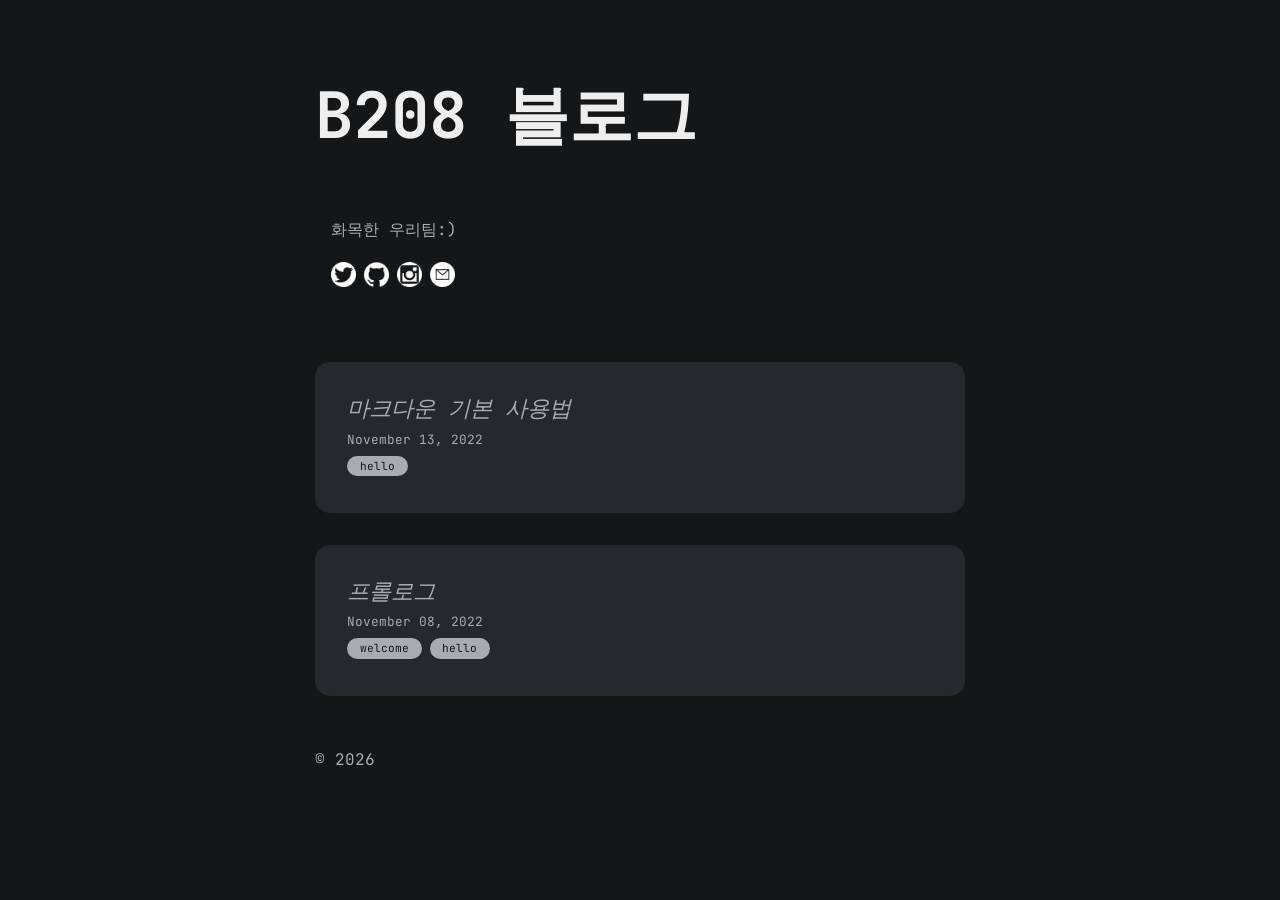
<file: index.html>
<!DOCTYPE html><html lang="en"><head><meta charSet="utf-8"/><meta http-equiv="x-ua-compatible" content="ie=edge"/><meta name="viewport" content="width=device-width, initial-scale=1, shrink-to-fit=no"/><meta name="generator" content="Gatsby 4.24.8"/><meta data-react-helmet="true" name="description" content="매일매일 개발일지 쓰기"/><meta data-react-helmet="true" property="og:title" content="Blog"/><meta data-react-helmet="true" property="og:description" content="매일매일 개발일지 쓰기"/><meta data-react-helmet="true" property="og:type" content="website"/><meta data-react-helmet="true" name="twitter:card" content="summary"/><meta data-react-helmet="true" name="twitter:creator" content=""/><meta data-react-helmet="true" name="twitter:title" content="Blog"/><meta data-react-helmet="true" name="twitter:description" content="매일매일 개발일지 쓰기"/><style data-href="/styles.37b35eff0d92bd879b63.css" data-identity="gatsby-global-css">@import url(https://fonts.googleapis.com/css2?family=JetBrains+Mono:ital,wght@0,100;0,300;0,400;0,800;1,100;1,300;1,400;1,800&display=swap);#md-content a{border-bottom:1px solid cyan!important;color:cyan!important}.token.operator{background:transparent!important}.gatsby-highlight{margin:3rem 0!important;padding:.5rem!important}hr{border:none!important;border-top:2px dashed var(--white-2)!important;margin-bottom:1.75rem!important}.post-module--site-title--c30c9{color:var(--white-1);font-size:1.4rem;font-weight:bolder;line-height:110%}main{padding:3rem 0 4rem}.post-module--article--dab49{margin-bottom:3rem}.post-module--article-header--e2c55{margin-bottom:4rem}.post-module--article-title--8cd1a{font-size:2.4rem;line-height:140%;margin-bottom:.6rem}.post-module--article--dab49 .post-module--date--abd7d{display:block;font-size:.8rem}.post-module--tags--efd55{display:flex;flex-direction:row;flex-wrap:wrap;justify-content:flex-start}.post-module--tags--efd55 .post-module--tag--b2232{background:var(--white-2);border-radius:15px;color:var(--gray-4);cursor:pointer;display:block;font-size:.7rem;line-height:1.3rem;margin:0 .5rem 0 0;padding:0 .8rem}.post-module--content--924fc *{line-height:180%}.post-module--content--924fc p{margin:0 0 1.75rem;padding:0}.post-module--content--924fc h1{font-size:2rem}.post-module--content--924fc h2{font-size:1.8rem}.post-module--content--924fc h3{font-size:1.6rem}.post-module--content--924fc h4{font-size:1.4rem}.post-module--content--924fc h5{font-size:1.2rem}.post-module--content--924fc h6{font-size:1rem}.post-module--content--924fc h1,.post-module--content--924fc h2,.post-module--content--924fc h3,.post-module--content--924fc h4,.post-module--content--924fc h5,.post-module--content--924fc h6{margin:1.75rem 0}.post-module--content--924fc blockquote{border-left:.3rem solid var(--white-2);font-style:italic;font-weight:100;margin-bottom:1.75rem;padding-left:1.42188rem}.post-module--content--924fc strong{font-weight:700}.post-module--content--924fc ul{margin-bottom:1.75rem;margin-left:1rem}.post-module--content--924fc ol{margin-bottom:1.75rem;margin-left:1.75rem}.post-module--content--924fc ol * ol,.post-module--content--924fc ul * ul{margin-bottom:0;margin-left:1rem}.post-module--content--924fc table{border-collapse:collapse;margin:1rem 0;max-width:100%;width:100%}.post-module--content--924fc table th{background-color:var(--gray-3);border:1px solid var(--gray-5);color:var(--white-2)}.post-module--content--924fc table *{border:1px solid var(--gray-3);padding:.2rem}.post-module--content--924fc img{margin:1rem 0;max-width:100%}.post-module--content--924fc code,.post-module--content--924fc code *,.post-module--content--924fc pre,.post-module--content--924fc pre *{line-height:150%!important}@media screen and (max-width:750px){body{padding:1.5rem}}code[class*=language-],pre[class*=language-]{word-wrap:normal;background:#282a36;color:#f8f8f2;font-family:PT Mono,Consolas,Monaco,Andale Mono,Ubuntu Mono,monospace;font-size:16px;-webkit-hyphens:none;hyphens:none;line-height:24px;-o-tab-size:4;tab-size:4;text-align:left;text-shadow:none;white-space:pre;word-break:normal;word-spacing:normal}code[class*=language-] ::selection,code[class*=language-]::selection,pre[class*=language-] ::selection,pre[class*=language-]::selection{background-color:#bd93f9;text-shadow:none}pre[class*=language-]{background:#282a36;overflow:auto}:not(pre)>code[class*=language-]{background:#282a36;padding:2px 5px;white-space:normal}.namespace{opacity:.7}.token{color:#ff79c6}.token.plain-text{color:#f8f8f2}.token.cdata,.token.comment,.token.doctype{color:#6272a4}.token.boolean,.token.constant,.token.null,.token.number{color:#bd93f9}.token.entity,.token.operator,.token.prolog,.token.selector{color:#8be9fd}.token.attr-value,.token.function,.token.punctuation,.token.string,.token.tag,.token.url{color:#f1fa8c}.token.attr-name,.token.placeholder .token.atrule,.token.regex,.token.statement,.token.variable{color:#50fa7b}.token.char,.token.control .token.builtin,.token.deleted,.token.directive .token.namespace,.token.important,.token.keyword,.token.tag{color:#ff79c6}.token.class-name,.token.interpolation-punctuation,.token.property,.token.symbol,.token.unit{color:#ffb86c}.token.bold,.token.important{font-weight:700}.token.italic,.token.plain-text{font-style:italic}.token.entity{cursor:help}.language-css .token.function,.language-css .token.url{color:#50fa7b}.language-c .token.string,.language-cpp .token.string,.language-java .token.class-name,.language-java span.token.class-name,.language-markup .token.attr-value,.language-objectivec .token.property{color:#8be9fd}.language-objectivec .token.string{color:#50fa7b}.language-php .token.boolean,.language-php .token.keyword{color:#8be9fd}.language-php .token.function{color:#ff79c6}.language-ruby .token.symbol{color:#8be9fd}.language-ruby .token.class-name{color:#ffb86c}pre[class*=language-].line-numbers{counter-reset:linenumber;padding-left:15px;position:relative}pre[class*=language-].line-numbers>code{position:relative;white-space:inherit}.line-numbers .line-numbers-rows{border-right:1px solid #6272a4;font-size:16px;left:0;letter-spacing:-2px;pointer-events:none;position:absolute;top:0;-webkit-user-select:none;user-select:none}.line-numbers-rows>span{counter-increment:linenumber;display:block;pointer-events:none}.line-numbers-rows>span:before{border-bottom:1px solid #6272a4;color:hsla(60,30%,96%,.25);content:counter(linenumber);display:block;line-height:23px;min-width:40px;text-align:center}.line-numbers-rows>span:last-child:before{border-bottom:none;margin-bottom:1px}.gatsby-highlight{background-color:#282a36;overflow:auto}.gatsby-highlight pre[class*=language-]{background-color:transparent;float:left;margin:0;min-width:100%;overflow:initial;padding:0 0 0 55px}.gatsby-highlight-code-line{background-color:rgba(189,147,249,.25);border-left:3px solid #bd93f9;display:block;margin:0 -15px;padding:0 12px;position:relative;z-index:1}.gatsby-code-button-container{display:flex;justify-content:flex-end;pointer-events:none;position:relative;top:24px;z-index:200}.gatsby-code-button{background-color:#6272a4;color:#282a36;cursor:pointer;font-family:Roboto,Helvetica,Arial,sans-serif;font-size:16px;line-height:24px;padding:0 6px;pointer-events:auto}.gatsby-code-button:after{background-color:#bd93f9;color:#282a36;content:attr(data-tooltip);display:none;font-size:12px;position:absolute;visibility:hidden;white-space:nowrap}.gatsby-code-button[data-tooltip]:after{right:28px;top:0}.gatsby-code-button[data-tooltip]:focus:after,.gatsby-code-button[data-tooltip]:hover:after{-webkit-animation:fadeIn .25s;animation:fadeIn .25s;display:block;font-weight:100;padding:0 6px;visibility:visible;z-index:200}.gatsby-code-button-icon{fill:#282a36;height:16px;position:relative;top:2px;width:16px}@-webkit-keyframes fadeIn{0%{opacity:0}to{opacity:1}}@keyframes fadeIn{0%{opacity:0}to{opacity:1}}.gatsby-code-title{background-color:#1d1f27;border-bottom:1px solid #6272a4;color:hsla(60,30%,96%,.75);font-family:PT Mono,Consolas,Monaco,Andale Mono,Ubuntu Mono,monospace;font-size:18px;font-style:italic;font-weight:100;letter-spacing:-1px;line-height:24px;margin-bottom:0;position:relative;text-align:center;z-index:100}:root{--gray-1:#3f3f3f;--gray-2:#32353a;--gray-3:#25282c;--gray-4:#151618;--gray-5:#151618;--gray-6:#111;--white-1:#eee;--white-2:#a9abb3}*{-webkit-user-drag:none;-moz-window-dragging:none;-webkit-tap-highlight-color:transparent;font-family:inherit;margin:0;padding:0;text-decoration:none}* img{max-width:100%}body,html{background-color:var(--gray-6);background-color:var(--gray-5);color:var(--white-2);font-family:JetBrains Mono,monospace;line-height:2rem}header{padding:2rem 0 4rem}header .blog-module--site-title--10494{color:var(--white-1);font-size:4rem;font-weight:bolder;line-height:110%}main{margin:0 auto;max-width:650px;padding:3rem 0}.blog-module--bio--b0f79{align-items:center;display:flex;justify-content:flex-start}.blog-module--img-wrapper--ea69d img{border-radius:50%;max-width:100px}.blog-module--bio-wrapper--e3f86{margin-left:1rem}.blog-module--text-wrapper--4da65{font-weight:300;line-height:1.2rem}.blog-module--text-wrapper--4da65 a{border-bottom:1px solid cyan;color:cyan}.blog-module--text-wrapper--4da65 p{margin-bottom:1rem}.blog-module--social-wrapper--6028c{margin-top:1rem}.blog-module--social-wrapper--6028c a{display:inline-block;line-height:0;margin:0 .5rem 0 0;padding:0;width:25px}.blog-module--social-wrapper--6028c img{-webkit-filter:invert()!important;filter:invert()!important;height:100%;transition:all .2s ease-in-out;width:100%}.blog-module--social-wrapper--6028c img:hover{-webkit-transform:scale(1.2);transform:scale(1.2)}.blog-module--articles--b496b{display:grid;margin:4rem 0 3rem;row-gap:2rem}.blog-module--articles--b496b .blog-module--article--7ea7b{background:var(--gray-3);border-radius:15px;padding:2rem;transition:all .2s ease-in-out}.blog-module--articles--b496b .blog-module--article--7ea7b .blog-module--article-title--75525,.blog-module--articles--b496b .blog-module--article--7ea7b .blog-module--article-title--75525 a{color:var(--white-2);font-size:1.4rem;font-style:italic;font-weight:100;line-height:130%}.blog-module--articles--b496b .blog-module--article--7ea7b:hover{-webkit-transform:scale(1.05);transform:scale(1.05)}.blog-module--articles--b496b .blog-module--article--7ea7b .blog-module--date--8988c{display:block;font-size:.8rem}.blog-module--articles--b496b .blog-module--article--7ea7b .blog-module--tags--57a84{display:flex;flex-direction:row;flex-wrap:wrap;justify-content:flex-start}.blog-module--articles--b496b .blog-module--article--7ea7b .blog-module--tags--57a84 .blog-module--tag--4a981{background:var(--white-2);border-radius:15px;color:var(--gray-4);cursor:pointer;display:block;font-size:.7rem;line-height:1.3rem;margin:0 .5rem .3rem 0;padding:0 .8rem}@media screen and (max-width:750px){body{padding:1.5rem}header .blog-module--site-title--10494{font-size:3rem}}@media screen and (max-width:550px){header .blog-module--site-title--10494{font-size:3rem}.blog-module--articles--b496b{row-gap:1.2rem}}@media screen and (max-width:350px){.blog-module--img-wrapper--ea69d img{max-width:50px}.blog-module--bio--b0f79{align-items:flex-start}.blog-module--articles--b496b,main{margin:0;padding:0}main{padding-bottom:1rem}.blog-module--articles--b496b{margin:2rem 0 3rem;row-gap:1.2rem}header .blog-module--site-title--10494{font-size:2.4rem}.blog-module--article--7ea7b{padding:1.2rem}.blog-module--articles--b496b .blog-module--article--7ea7b .blog-module--article-title--75525,.blog-module--articles--b496b .blog-module--article--7ea7b .blog-module--article-title--75525 a{font-size:1rem}}</style><style>.gatsby-image-wrapper{position:relative;overflow:hidden}.gatsby-image-wrapper picture.object-fit-polyfill{position:static!important}.gatsby-image-wrapper img{bottom:0;height:100%;left:0;margin:0;max-width:none;padding:0;position:absolute;right:0;top:0;width:100%;object-fit:cover}.gatsby-image-wrapper [data-main-image]{opacity:0;transform:translateZ(0);transition:opacity .25s linear;will-change:opacity}.gatsby-image-wrapper-constrained{display:inline-block;vertical-align:top}</style><noscript><style>.gatsby-image-wrapper noscript [data-main-image]{opacity:1!important}.gatsby-image-wrapper [data-placeholder-image]{opacity:0!important}</style></noscript><script type="module">const e="undefined"!=typeof HTMLImageElement&&"loading"in HTMLImageElement.prototype;e&&document.body.addEventListener("load",(function(e){const t=e.target;if(void 0===t.dataset.mainImage)return;if(void 0===t.dataset.gatsbyImageSsr)return;let a=null,n=t;for(;null===a&&n;)void 0!==n.parentNode.dataset.gatsbyImageWrapper&&(a=n.parentNode),n=n.parentNode;const o=a.querySelector("[data-placeholder-image]"),r=new Image;r.src=t.currentSrc,r.decode().catch((()=>{})).then((()=>{t.style.opacity=1,o&&(o.style.opacity=0,o.style.transition="opacity 500ms linear")}))}),!0);</script><link rel="alternate" type="application/rss+xml" title="Gatsby Serial Programmer RSS Feed" href="/rss.xml"/><link rel="icon" href="/favicon-32x32.png?v=4a9773549091c227cd2eb82ccd9c5e3a" type="image/png"/><link rel="manifest" href="/manifest.webmanifest" crossorigin="anonymous"/><link rel="apple-touch-icon" sizes="48x48" href="/icons/icon-48x48.png?v=4a9773549091c227cd2eb82ccd9c5e3a"/><link rel="apple-touch-icon" sizes="72x72" href="/icons/icon-72x72.png?v=4a9773549091c227cd2eb82ccd9c5e3a"/><link rel="apple-touch-icon" sizes="96x96" href="/icons/icon-96x96.png?v=4a9773549091c227cd2eb82ccd9c5e3a"/><link rel="apple-touch-icon" sizes="144x144" href="/icons/icon-144x144.png?v=4a9773549091c227cd2eb82ccd9c5e3a"/><link rel="apple-touch-icon" sizes="192x192" href="/icons/icon-192x192.png?v=4a9773549091c227cd2eb82ccd9c5e3a"/><link rel="apple-touch-icon" sizes="256x256" href="/icons/icon-256x256.png?v=4a9773549091c227cd2eb82ccd9c5e3a"/><link rel="apple-touch-icon" sizes="384x384" href="/icons/icon-384x384.png?v=4a9773549091c227cd2eb82ccd9c5e3a"/><link rel="apple-touch-icon" sizes="512x512" href="/icons/icon-512x512.png?v=4a9773549091c227cd2eb82ccd9c5e3a"/><title data-react-helmet="true">Blog | B208 블로그</title></head><body><div id="___gatsby"><div style="outline:none" tabindex="-1" id="gatsby-focus-wrapper"><main><header><a aria-current="page" class="blog-module--site-title--10494" href="/">B208 블로그</a></header><section class="blog-module--bio--b0f79"><section class="blog-module--bio-wrapper--e3f86"><div>화목한 우리팀:)</div><div class="blog-module--social-wrapper--6028c"><a href="https://twitter.com/" target="_blank" rel="noreferrer"><img src="/icons/twitter.png" alt="twitter"/></a><a href="https://github.com/" target="_blank" rel="noreferrer"><img src="/icons/github.png" alt="github"/></a><a href="https://www.instagram.com/" target="_blank" rel="noreferrer"><img src="/icons/instagram.png" alt="instagram"/></a><a href="mailto:` }" target="_blank" rel="noreferrer"><img src="/icons/email.png" alt="email"/></a></div></section></section><section class="blog-module--articles--b496b"><article class="blog-module--article--7ea7b"><h2 class="blog-module--article-title--75525"><a itemProp="url" href="/blog/1668304655157/">마크다운 기본 사용법</a></h2><small class="blog-module--date--8988c">November 13, 2022</small><div class="blog-module--tags--57a84"><a class="blog-module--tag--4a981" href="/tags/hello">hello</a></div></article><article class="blog-module--article--7ea7b"><h2 class="blog-module--article-title--75525"><a itemProp="url" href="/blog/1667910911415/">프롤로그</a></h2><small class="blog-module--date--8988c">November 08, 2022</small><div class="blog-module--tags--57a84"><a class="blog-module--tag--4a981" href="/tags/welcome">welcome</a><a class="blog-module--tag--4a981" href="/tags/hello">hello</a></div></article></section><footer><p>© <!-- -->2022</p></footer></main></div><div id="gatsby-announcer" style="position:absolute;top:0;width:1px;height:1px;padding:0;overflow:hidden;clip:rect(0, 0, 0, 0);white-space:nowrap;border:0" aria-live="assertive" aria-atomic="true"></div></div><script id="gatsby-script-loader">/*<![CDATA[*/window.pagePath="/";window.___webpackCompilationHash="199fd07373c356fe8d55";/*]]>*/</script><script id="gatsby-chunk-mapping">/*<![CDATA[*/window.___chunkMapping={"polyfill":["/polyfill-7ecc1700f5778a9c303c.js"],"app":["/app-3ff692a0c76655007f37.js"],"component---src-pages-404-js":["/component---src-pages-404-js-677776363edfe05fdf6d.js"],"component---src-pages-index-js":["/component---src-pages-index-js-d4c0dc8c03884573bafe.js"],"component---src-templates-blog-post-js":["/component---src-templates-blog-post-js-00f12a05b5bb1ebef9c3.js"],"component---src-templates-tag-js":["/component---src-templates-tag-js-5a119e7c6f6afc10ad35.js"]};/*]]>*/</script><script src="/polyfill-7ecc1700f5778a9c303c.js" nomodule=""></script><script src="/app-3ff692a0c76655007f37.js" async=""></script><script src="/framework-bb45982fc890ccf46c14.js" async=""></script><script src="/webpack-runtime-233f423ecc5bc3dc8cd5.js" async=""></script></body></html>
</file>
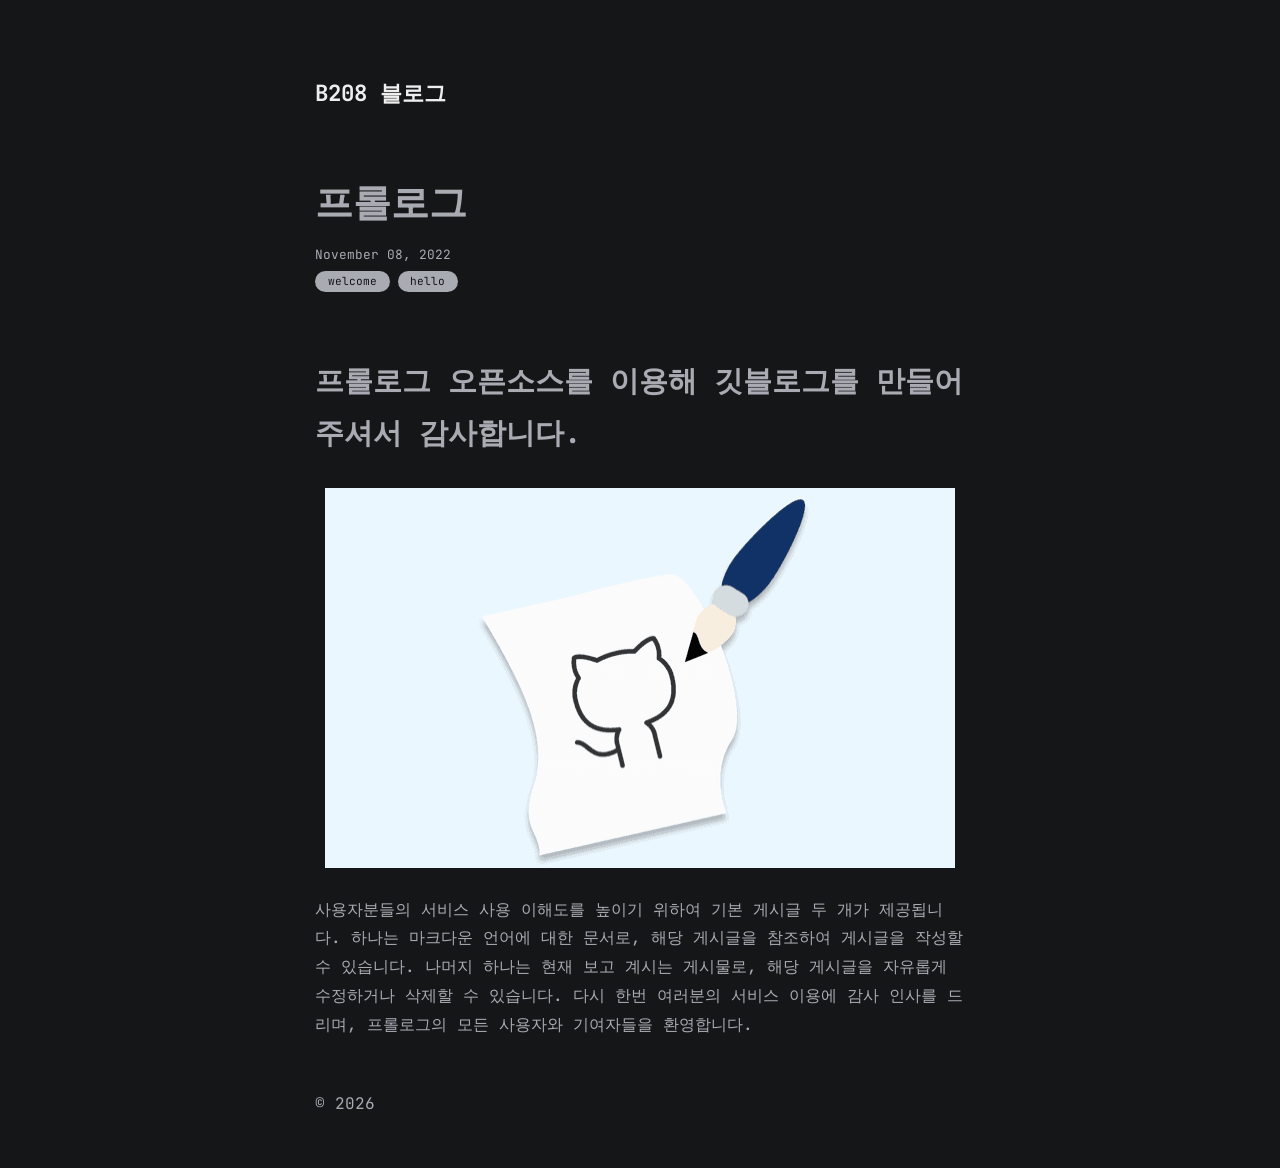
<file: blog/1667910911415/index.html>
<!DOCTYPE html><html lang="en"><head><meta charSet="utf-8"/><meta http-equiv="x-ua-compatible" content="ie=edge"/><meta name="viewport" content="width=device-width, initial-scale=1, shrink-to-fit=no"/><meta name="generator" content="Gatsby 4.24.8"/><meta data-react-helmet="true" name="description" content="…"/><meta data-react-helmet="true" property="og:title" content="프롤로그"/><meta data-react-helmet="true" property="og:description" content="…"/><meta data-react-helmet="true" property="og:type" content="website"/><meta data-react-helmet="true" name="twitter:card" content="summary"/><meta data-react-helmet="true" name="twitter:creator" content=""/><meta data-react-helmet="true" name="twitter:title" content="프롤로그"/><meta data-react-helmet="true" name="twitter:description" content="…"/><style data-href="/styles.37b35eff0d92bd879b63.css" data-identity="gatsby-global-css">@import url(https://fonts.googleapis.com/css2?family=JetBrains+Mono:ital,wght@0,100;0,300;0,400;0,800;1,100;1,300;1,400;1,800&display=swap);#md-content a{border-bottom:1px solid cyan!important;color:cyan!important}.token.operator{background:transparent!important}.gatsby-highlight{margin:3rem 0!important;padding:.5rem!important}hr{border:none!important;border-top:2px dashed var(--white-2)!important;margin-bottom:1.75rem!important}.post-module--site-title--c30c9{color:var(--white-1);font-size:1.4rem;font-weight:bolder;line-height:110%}main{padding:3rem 0 4rem}.post-module--article--dab49{margin-bottom:3rem}.post-module--article-header--e2c55{margin-bottom:4rem}.post-module--article-title--8cd1a{font-size:2.4rem;line-height:140%;margin-bottom:.6rem}.post-module--article--dab49 .post-module--date--abd7d{display:block;font-size:.8rem}.post-module--tags--efd55{display:flex;flex-direction:row;flex-wrap:wrap;justify-content:flex-start}.post-module--tags--efd55 .post-module--tag--b2232{background:var(--white-2);border-radius:15px;color:var(--gray-4);cursor:pointer;display:block;font-size:.7rem;line-height:1.3rem;margin:0 .5rem 0 0;padding:0 .8rem}.post-module--content--924fc *{line-height:180%}.post-module--content--924fc p{margin:0 0 1.75rem;padding:0}.post-module--content--924fc h1{font-size:2rem}.post-module--content--924fc h2{font-size:1.8rem}.post-module--content--924fc h3{font-size:1.6rem}.post-module--content--924fc h4{font-size:1.4rem}.post-module--content--924fc h5{font-size:1.2rem}.post-module--content--924fc h6{font-size:1rem}.post-module--content--924fc h1,.post-module--content--924fc h2,.post-module--content--924fc h3,.post-module--content--924fc h4,.post-module--content--924fc h5,.post-module--content--924fc h6{margin:1.75rem 0}.post-module--content--924fc blockquote{border-left:.3rem solid var(--white-2);font-style:italic;font-weight:100;margin-bottom:1.75rem;padding-left:1.42188rem}.post-module--content--924fc strong{font-weight:700}.post-module--content--924fc ul{margin-bottom:1.75rem;margin-left:1rem}.post-module--content--924fc ol{margin-bottom:1.75rem;margin-left:1.75rem}.post-module--content--924fc ol * ol,.post-module--content--924fc ul * ul{margin-bottom:0;margin-left:1rem}.post-module--content--924fc table{border-collapse:collapse;margin:1rem 0;max-width:100%;width:100%}.post-module--content--924fc table th{background-color:var(--gray-3);border:1px solid var(--gray-5);color:var(--white-2)}.post-module--content--924fc table *{border:1px solid var(--gray-3);padding:.2rem}.post-module--content--924fc img{margin:1rem 0;max-width:100%}.post-module--content--924fc code,.post-module--content--924fc code *,.post-module--content--924fc pre,.post-module--content--924fc pre *{line-height:150%!important}@media screen and (max-width:750px){body{padding:1.5rem}}code[class*=language-],pre[class*=language-]{word-wrap:normal;background:#282a36;color:#f8f8f2;font-family:PT Mono,Consolas,Monaco,Andale Mono,Ubuntu Mono,monospace;font-size:16px;-webkit-hyphens:none;hyphens:none;line-height:24px;-o-tab-size:4;tab-size:4;text-align:left;text-shadow:none;white-space:pre;word-break:normal;word-spacing:normal}code[class*=language-] ::selection,code[class*=language-]::selection,pre[class*=language-] ::selection,pre[class*=language-]::selection{background-color:#bd93f9;text-shadow:none}pre[class*=language-]{background:#282a36;overflow:auto}:not(pre)>code[class*=language-]{background:#282a36;padding:2px 5px;white-space:normal}.namespace{opacity:.7}.token{color:#ff79c6}.token.plain-text{color:#f8f8f2}.token.cdata,.token.comment,.token.doctype{color:#6272a4}.token.boolean,.token.constant,.token.null,.token.number{color:#bd93f9}.token.entity,.token.operator,.token.prolog,.token.selector{color:#8be9fd}.token.attr-value,.token.function,.token.punctuation,.token.string,.token.tag,.token.url{color:#f1fa8c}.token.attr-name,.token.placeholder .token.atrule,.token.regex,.token.statement,.token.variable{color:#50fa7b}.token.char,.token.control .token.builtin,.token.deleted,.token.directive .token.namespace,.token.important,.token.keyword,.token.tag{color:#ff79c6}.token.class-name,.token.interpolation-punctuation,.token.property,.token.symbol,.token.unit{color:#ffb86c}.token.bold,.token.important{font-weight:700}.token.italic,.token.plain-text{font-style:italic}.token.entity{cursor:help}.language-css .token.function,.language-css .token.url{color:#50fa7b}.language-c .token.string,.language-cpp .token.string,.language-java .token.class-name,.language-java span.token.class-name,.language-markup .token.attr-value,.language-objectivec .token.property{color:#8be9fd}.language-objectivec .token.string{color:#50fa7b}.language-php .token.boolean,.language-php .token.keyword{color:#8be9fd}.language-php .token.function{color:#ff79c6}.language-ruby .token.symbol{color:#8be9fd}.language-ruby .token.class-name{color:#ffb86c}pre[class*=language-].line-numbers{counter-reset:linenumber;padding-left:15px;position:relative}pre[class*=language-].line-numbers>code{position:relative;white-space:inherit}.line-numbers .line-numbers-rows{border-right:1px solid #6272a4;font-size:16px;left:0;letter-spacing:-2px;pointer-events:none;position:absolute;top:0;-webkit-user-select:none;user-select:none}.line-numbers-rows>span{counter-increment:linenumber;display:block;pointer-events:none}.line-numbers-rows>span:before{border-bottom:1px solid #6272a4;color:hsla(60,30%,96%,.25);content:counter(linenumber);display:block;line-height:23px;min-width:40px;text-align:center}.line-numbers-rows>span:last-child:before{border-bottom:none;margin-bottom:1px}.gatsby-highlight{background-color:#282a36;overflow:auto}.gatsby-highlight pre[class*=language-]{background-color:transparent;float:left;margin:0;min-width:100%;overflow:initial;padding:0 0 0 55px}.gatsby-highlight-code-line{background-color:rgba(189,147,249,.25);border-left:3px solid #bd93f9;display:block;margin:0 -15px;padding:0 12px;position:relative;z-index:1}.gatsby-code-button-container{display:flex;justify-content:flex-end;pointer-events:none;position:relative;top:24px;z-index:200}.gatsby-code-button{background-color:#6272a4;color:#282a36;cursor:pointer;font-family:Roboto,Helvetica,Arial,sans-serif;font-size:16px;line-height:24px;padding:0 6px;pointer-events:auto}.gatsby-code-button:after{background-color:#bd93f9;color:#282a36;content:attr(data-tooltip);display:none;font-size:12px;position:absolute;visibility:hidden;white-space:nowrap}.gatsby-code-button[data-tooltip]:after{right:28px;top:0}.gatsby-code-button[data-tooltip]:focus:after,.gatsby-code-button[data-tooltip]:hover:after{-webkit-animation:fadeIn .25s;animation:fadeIn .25s;display:block;font-weight:100;padding:0 6px;visibility:visible;z-index:200}.gatsby-code-button-icon{fill:#282a36;height:16px;position:relative;top:2px;width:16px}@-webkit-keyframes fadeIn{0%{opacity:0}to{opacity:1}}@keyframes fadeIn{0%{opacity:0}to{opacity:1}}.gatsby-code-title{background-color:#1d1f27;border-bottom:1px solid #6272a4;color:hsla(60,30%,96%,.75);font-family:PT Mono,Consolas,Monaco,Andale Mono,Ubuntu Mono,monospace;font-size:18px;font-style:italic;font-weight:100;letter-spacing:-1px;line-height:24px;margin-bottom:0;position:relative;text-align:center;z-index:100}:root{--gray-1:#3f3f3f;--gray-2:#32353a;--gray-3:#25282c;--gray-4:#151618;--gray-5:#151618;--gray-6:#111;--white-1:#eee;--white-2:#a9abb3}*{-webkit-user-drag:none;-moz-window-dragging:none;-webkit-tap-highlight-color:transparent;font-family:inherit;margin:0;padding:0;text-decoration:none}* img{max-width:100%}body,html{background-color:var(--gray-6);background-color:var(--gray-5);color:var(--white-2);font-family:JetBrains Mono,monospace;line-height:2rem}header{padding:2rem 0 4rem}header .blog-module--site-title--10494{color:var(--white-1);font-size:4rem;font-weight:bolder;line-height:110%}main{margin:0 auto;max-width:650px;padding:3rem 0}.blog-module--bio--b0f79{align-items:center;display:flex;justify-content:flex-start}.blog-module--img-wrapper--ea69d img{border-radius:50%;max-width:100px}.blog-module--bio-wrapper--e3f86{margin-left:1rem}.blog-module--text-wrapper--4da65{font-weight:300;line-height:1.2rem}.blog-module--text-wrapper--4da65 a{border-bottom:1px solid cyan;color:cyan}.blog-module--text-wrapper--4da65 p{margin-bottom:1rem}.blog-module--social-wrapper--6028c{margin-top:1rem}.blog-module--social-wrapper--6028c a{display:inline-block;line-height:0;margin:0 .5rem 0 0;padding:0;width:25px}.blog-module--social-wrapper--6028c img{-webkit-filter:invert()!important;filter:invert()!important;height:100%;transition:all .2s ease-in-out;width:100%}.blog-module--social-wrapper--6028c img:hover{-webkit-transform:scale(1.2);transform:scale(1.2)}.blog-module--articles--b496b{display:grid;margin:4rem 0 3rem;row-gap:2rem}.blog-module--articles--b496b .blog-module--article--7ea7b{background:var(--gray-3);border-radius:15px;padding:2rem;transition:all .2s ease-in-out}.blog-module--articles--b496b .blog-module--article--7ea7b .blog-module--article-title--75525,.blog-module--articles--b496b .blog-module--article--7ea7b .blog-module--article-title--75525 a{color:var(--white-2);font-size:1.4rem;font-style:italic;font-weight:100;line-height:130%}.blog-module--articles--b496b .blog-module--article--7ea7b:hover{-webkit-transform:scale(1.05);transform:scale(1.05)}.blog-module--articles--b496b .blog-module--article--7ea7b .blog-module--date--8988c{display:block;font-size:.8rem}.blog-module--articles--b496b .blog-module--article--7ea7b .blog-module--tags--57a84{display:flex;flex-direction:row;flex-wrap:wrap;justify-content:flex-start}.blog-module--articles--b496b .blog-module--article--7ea7b .blog-module--tags--57a84 .blog-module--tag--4a981{background:var(--white-2);border-radius:15px;color:var(--gray-4);cursor:pointer;display:block;font-size:.7rem;line-height:1.3rem;margin:0 .5rem .3rem 0;padding:0 .8rem}@media screen and (max-width:750px){body{padding:1.5rem}header .blog-module--site-title--10494{font-size:3rem}}@media screen and (max-width:550px){header .blog-module--site-title--10494{font-size:3rem}.blog-module--articles--b496b{row-gap:1.2rem}}@media screen and (max-width:350px){.blog-module--img-wrapper--ea69d img{max-width:50px}.blog-module--bio--b0f79{align-items:flex-start}.blog-module--articles--b496b,main{margin:0;padding:0}main{padding-bottom:1rem}.blog-module--articles--b496b{margin:2rem 0 3rem;row-gap:1.2rem}header .blog-module--site-title--10494{font-size:2.4rem}.blog-module--article--7ea7b{padding:1.2rem}.blog-module--articles--b496b .blog-module--article--7ea7b .blog-module--article-title--75525,.blog-module--articles--b496b .blog-module--article--7ea7b .blog-module--article-title--75525 a{font-size:1rem}}</style><style>.gatsby-image-wrapper{position:relative;overflow:hidden}.gatsby-image-wrapper picture.object-fit-polyfill{position:static!important}.gatsby-image-wrapper img{bottom:0;height:100%;left:0;margin:0;max-width:none;padding:0;position:absolute;right:0;top:0;width:100%;object-fit:cover}.gatsby-image-wrapper [data-main-image]{opacity:0;transform:translateZ(0);transition:opacity .25s linear;will-change:opacity}.gatsby-image-wrapper-constrained{display:inline-block;vertical-align:top}</style><noscript><style>.gatsby-image-wrapper noscript [data-main-image]{opacity:1!important}.gatsby-image-wrapper [data-placeholder-image]{opacity:0!important}</style></noscript><script type="module">const e="undefined"!=typeof HTMLImageElement&&"loading"in HTMLImageElement.prototype;e&&document.body.addEventListener("load",(function(e){const t=e.target;if(void 0===t.dataset.mainImage)return;if(void 0===t.dataset.gatsbyImageSsr)return;let a=null,n=t;for(;null===a&&n;)void 0!==n.parentNode.dataset.gatsbyImageWrapper&&(a=n.parentNode),n=n.parentNode;const o=a.querySelector("[data-placeholder-image]"),r=new Image;r.src=t.currentSrc,r.decode().catch((()=>{})).then((()=>{t.style.opacity=1,o&&(o.style.opacity=0,o.style.transition="opacity 500ms linear")}))}),!0);</script><link rel="alternate" type="application/rss+xml" title="Gatsby Serial Programmer RSS Feed" href="/rss.xml"/><link rel="icon" href="/favicon-32x32.png?v=4a9773549091c227cd2eb82ccd9c5e3a" type="image/png"/><link rel="manifest" href="/manifest.webmanifest" crossorigin="anonymous"/><link rel="apple-touch-icon" sizes="48x48" href="/icons/icon-48x48.png?v=4a9773549091c227cd2eb82ccd9c5e3a"/><link rel="apple-touch-icon" sizes="72x72" href="/icons/icon-72x72.png?v=4a9773549091c227cd2eb82ccd9c5e3a"/><link rel="apple-touch-icon" sizes="96x96" href="/icons/icon-96x96.png?v=4a9773549091c227cd2eb82ccd9c5e3a"/><link rel="apple-touch-icon" sizes="144x144" href="/icons/icon-144x144.png?v=4a9773549091c227cd2eb82ccd9c5e3a"/><link rel="apple-touch-icon" sizes="192x192" href="/icons/icon-192x192.png?v=4a9773549091c227cd2eb82ccd9c5e3a"/><link rel="apple-touch-icon" sizes="256x256" href="/icons/icon-256x256.png?v=4a9773549091c227cd2eb82ccd9c5e3a"/><link rel="apple-touch-icon" sizes="384x384" href="/icons/icon-384x384.png?v=4a9773549091c227cd2eb82ccd9c5e3a"/><link rel="apple-touch-icon" sizes="512x512" href="/icons/icon-512x512.png?v=4a9773549091c227cd2eb82ccd9c5e3a"/><title data-react-helmet="true">프롤로그 | B208 블로그</title></head><body><div id="___gatsby"><div style="outline:none" tabindex="-1" id="gatsby-focus-wrapper"><main><header><a class="post-module--site-title--c30c9" href="/">B208 블로그</a></header><section class="post-module--article--dab49"><div class="post-module--article-header--e2c55"><h2 class="post-module--article-title--8cd1a">프롤로그</h2><small class="post-module--date--abd7d">November 08, 2022</small><div class="post-module--tags--efd55"><a class="post-module--tag--b2232" href="/tags/welcome">welcome</a><a class="post-module--tag--b2232" href="/tags/hello">hello</a></div></div><div class="post-module--content--924fc" id="md-content" itemProp="articleBody"><h2>프롤로그 오픈소스를 이용해 깃블로그를 만들어 주셔서 감사합니다.</h2>
<p><span
      class="gatsby-resp-image-wrapper"
      style="position: relative; display: block; margin-left: auto; margin-right: auto; max-width: 630px; "
    >
      <a
    class="gatsby-resp-image-link"
    href="/static/6253ad1d0799a68239415d61f23de0ea/29114/logo.png"
    style="display: block"
    target="_blank"
    rel="noopener"
  >
    <span
    class="gatsby-resp-image-background-image"
    style="padding-bottom: 60.12658227848101%; position: relative; bottom: 0; left: 0; background-image: url('[data-uri]'); background-size: cover; display: block;"
  ></span>
  <img
        class="gatsby-resp-image-image"
        alt="logo"
        title="logo"
        src="/static/6253ad1d0799a68239415d61f23de0ea/f058b/logo.png"
        srcset="/static/6253ad1d0799a68239415d61f23de0ea/c26ae/logo.png 158w,
/static/6253ad1d0799a68239415d61f23de0ea/6bdcf/logo.png 315w,
/static/6253ad1d0799a68239415d61f23de0ea/f058b/logo.png 630w,
/static/6253ad1d0799a68239415d61f23de0ea/40601/logo.png 945w,
/static/6253ad1d0799a68239415d61f23de0ea/78612/logo.png 1260w,
/static/6253ad1d0799a68239415d61f23de0ea/29114/logo.png 1920w"
        sizes="(max-width: 630px) 100vw, 630px"
        style="width:100%;height:100%;margin:0;vertical-align:middle;position:absolute;top:0;left:0;"
        loading="lazy"
        decoding="async"
      />
  </a>
    </span></p>
<p>사용자분들의 서비스 사용 이해도를 높이기 위하여 기본 게시글 두 개가 제공됩니다.
하나는 마크다운 언어에 대한 문서로, 해당 게시글을 참조하여 게시글을 작성할 수 있습니다.
나머지 하나는 현재 보고 계시는 게시물로, 해당 게시글을 자유롭게 수정하거나 삭제할 수 있습니다.
다시 한번 여러분의 서비스 이용에 감사 인사를 드리며, 프롤로그의 모든 사용자와 기여자들을 환영합니다.</p></div></section><footer><p>© <!-- -->2022</p></footer></main></div><div id="gatsby-announcer" style="position:absolute;top:0;width:1px;height:1px;padding:0;overflow:hidden;clip:rect(0, 0, 0, 0);white-space:nowrap;border:0" aria-live="assertive" aria-atomic="true"></div></div><script id="gatsby-script-loader">/*<![CDATA[*/window.pagePath="/blog/1667910911415/";window.___webpackCompilationHash="199fd07373c356fe8d55";/*]]>*/</script><script id="gatsby-chunk-mapping">/*<![CDATA[*/window.___chunkMapping={"polyfill":["/polyfill-7ecc1700f5778a9c303c.js"],"app":["/app-3ff692a0c76655007f37.js"],"component---src-pages-404-js":["/component---src-pages-404-js-677776363edfe05fdf6d.js"],"component---src-pages-index-js":["/component---src-pages-index-js-d4c0dc8c03884573bafe.js"],"component---src-templates-blog-post-js":["/component---src-templates-blog-post-js-00f12a05b5bb1ebef9c3.js"],"component---src-templates-tag-js":["/component---src-templates-tag-js-5a119e7c6f6afc10ad35.js"]};/*]]>*/</script><script src="/polyfill-7ecc1700f5778a9c303c.js" nomodule=""></script><script src="/app-3ff692a0c76655007f37.js" async=""></script><script src="/framework-bb45982fc890ccf46c14.js" async=""></script><script src="/webpack-runtime-233f423ecc5bc3dc8cd5.js" async=""></script></body></html>
</file>
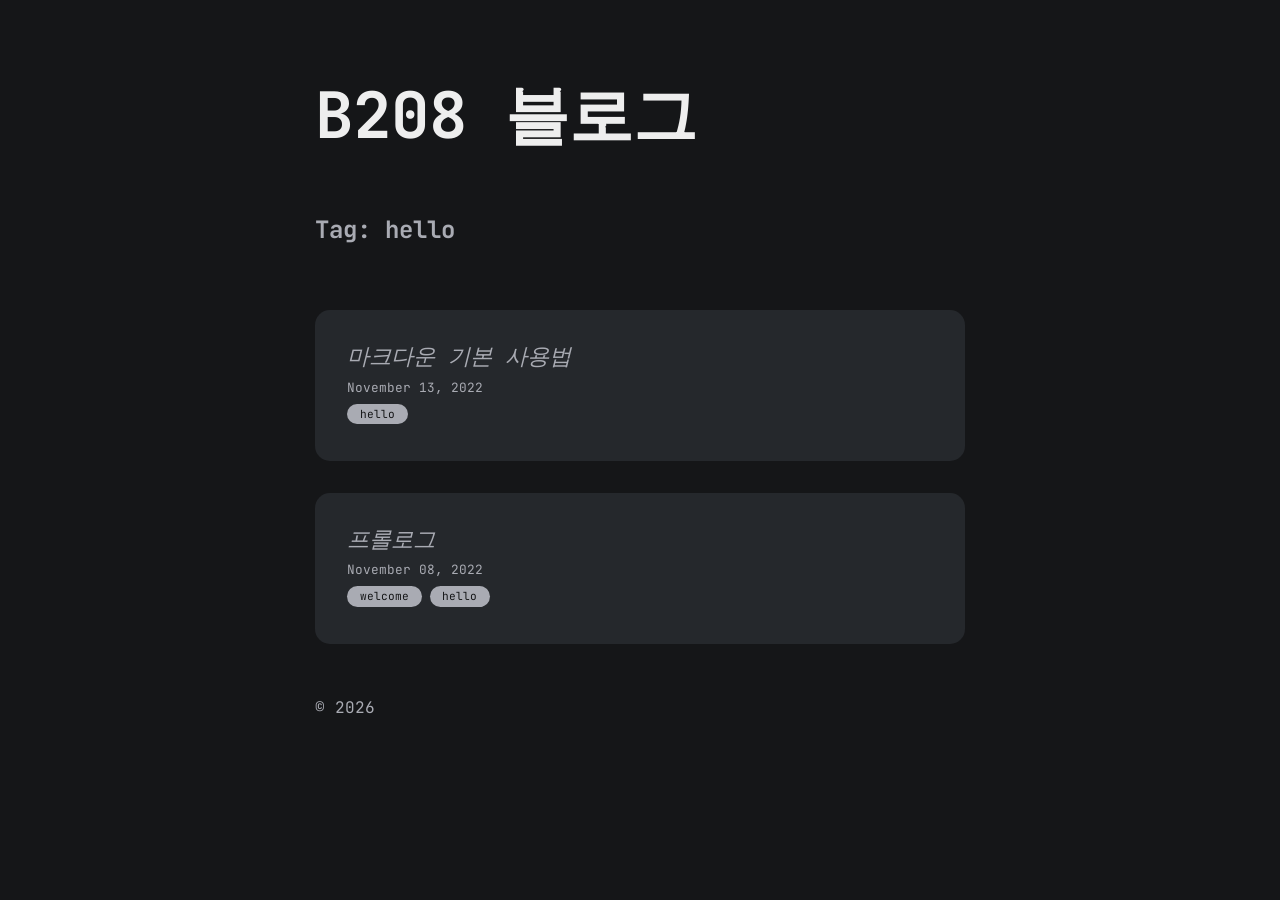
<file: tags/hello/index.html>
<!DOCTYPE html><html lang="en"><head><meta charSet="utf-8"/><meta http-equiv="x-ua-compatible" content="ie=edge"/><meta name="viewport" content="width=device-width, initial-scale=1, shrink-to-fit=no"/><meta name="generator" content="Gatsby 4.24.8"/><meta data-react-helmet="true" name="description" content="매일매일 개발일지 쓰기"/><meta data-react-helmet="true" property="og:title" content="Tag: hello"/><meta data-react-helmet="true" property="og:description" content="매일매일 개발일지 쓰기"/><meta data-react-helmet="true" property="og:type" content="website"/><meta data-react-helmet="true" name="twitter:card" content="summary"/><meta data-react-helmet="true" name="twitter:creator" content=""/><meta data-react-helmet="true" name="twitter:title" content="Tag: hello"/><meta data-react-helmet="true" name="twitter:description" content="매일매일 개발일지 쓰기"/><style data-href="/styles.37b35eff0d92bd879b63.css" data-identity="gatsby-global-css">@import url(https://fonts.googleapis.com/css2?family=JetBrains+Mono:ital,wght@0,100;0,300;0,400;0,800;1,100;1,300;1,400;1,800&display=swap);#md-content a{border-bottom:1px solid cyan!important;color:cyan!important}.token.operator{background:transparent!important}.gatsby-highlight{margin:3rem 0!important;padding:.5rem!important}hr{border:none!important;border-top:2px dashed var(--white-2)!important;margin-bottom:1.75rem!important}.post-module--site-title--c30c9{color:var(--white-1);font-size:1.4rem;font-weight:bolder;line-height:110%}main{padding:3rem 0 4rem}.post-module--article--dab49{margin-bottom:3rem}.post-module--article-header--e2c55{margin-bottom:4rem}.post-module--article-title--8cd1a{font-size:2.4rem;line-height:140%;margin-bottom:.6rem}.post-module--article--dab49 .post-module--date--abd7d{display:block;font-size:.8rem}.post-module--tags--efd55{display:flex;flex-direction:row;flex-wrap:wrap;justify-content:flex-start}.post-module--tags--efd55 .post-module--tag--b2232{background:var(--white-2);border-radius:15px;color:var(--gray-4);cursor:pointer;display:block;font-size:.7rem;line-height:1.3rem;margin:0 .5rem 0 0;padding:0 .8rem}.post-module--content--924fc *{line-height:180%}.post-module--content--924fc p{margin:0 0 1.75rem;padding:0}.post-module--content--924fc h1{font-size:2rem}.post-module--content--924fc h2{font-size:1.8rem}.post-module--content--924fc h3{font-size:1.6rem}.post-module--content--924fc h4{font-size:1.4rem}.post-module--content--924fc h5{font-size:1.2rem}.post-module--content--924fc h6{font-size:1rem}.post-module--content--924fc h1,.post-module--content--924fc h2,.post-module--content--924fc h3,.post-module--content--924fc h4,.post-module--content--924fc h5,.post-module--content--924fc h6{margin:1.75rem 0}.post-module--content--924fc blockquote{border-left:.3rem solid var(--white-2);font-style:italic;font-weight:100;margin-bottom:1.75rem;padding-left:1.42188rem}.post-module--content--924fc strong{font-weight:700}.post-module--content--924fc ul{margin-bottom:1.75rem;margin-left:1rem}.post-module--content--924fc ol{margin-bottom:1.75rem;margin-left:1.75rem}.post-module--content--924fc ol * ol,.post-module--content--924fc ul * ul{margin-bottom:0;margin-left:1rem}.post-module--content--924fc table{border-collapse:collapse;margin:1rem 0;max-width:100%;width:100%}.post-module--content--924fc table th{background-color:var(--gray-3);border:1px solid var(--gray-5);color:var(--white-2)}.post-module--content--924fc table *{border:1px solid var(--gray-3);padding:.2rem}.post-module--content--924fc img{margin:1rem 0;max-width:100%}.post-module--content--924fc code,.post-module--content--924fc code *,.post-module--content--924fc pre,.post-module--content--924fc pre *{line-height:150%!important}@media screen and (max-width:750px){body{padding:1.5rem}}code[class*=language-],pre[class*=language-]{word-wrap:normal;background:#282a36;color:#f8f8f2;font-family:PT Mono,Consolas,Monaco,Andale Mono,Ubuntu Mono,monospace;font-size:16px;-webkit-hyphens:none;hyphens:none;line-height:24px;-o-tab-size:4;tab-size:4;text-align:left;text-shadow:none;white-space:pre;word-break:normal;word-spacing:normal}code[class*=language-] ::selection,code[class*=language-]::selection,pre[class*=language-] ::selection,pre[class*=language-]::selection{background-color:#bd93f9;text-shadow:none}pre[class*=language-]{background:#282a36;overflow:auto}:not(pre)>code[class*=language-]{background:#282a36;padding:2px 5px;white-space:normal}.namespace{opacity:.7}.token{color:#ff79c6}.token.plain-text{color:#f8f8f2}.token.cdata,.token.comment,.token.doctype{color:#6272a4}.token.boolean,.token.constant,.token.null,.token.number{color:#bd93f9}.token.entity,.token.operator,.token.prolog,.token.selector{color:#8be9fd}.token.attr-value,.token.function,.token.punctuation,.token.string,.token.tag,.token.url{color:#f1fa8c}.token.attr-name,.token.placeholder .token.atrule,.token.regex,.token.statement,.token.variable{color:#50fa7b}.token.char,.token.control .token.builtin,.token.deleted,.token.directive .token.namespace,.token.important,.token.keyword,.token.tag{color:#ff79c6}.token.class-name,.token.interpolation-punctuation,.token.property,.token.symbol,.token.unit{color:#ffb86c}.token.bold,.token.important{font-weight:700}.token.italic,.token.plain-text{font-style:italic}.token.entity{cursor:help}.language-css .token.function,.language-css .token.url{color:#50fa7b}.language-c .token.string,.language-cpp .token.string,.language-java .token.class-name,.language-java span.token.class-name,.language-markup .token.attr-value,.language-objectivec .token.property{color:#8be9fd}.language-objectivec .token.string{color:#50fa7b}.language-php .token.boolean,.language-php .token.keyword{color:#8be9fd}.language-php .token.function{color:#ff79c6}.language-ruby .token.symbol{color:#8be9fd}.language-ruby .token.class-name{color:#ffb86c}pre[class*=language-].line-numbers{counter-reset:linenumber;padding-left:15px;position:relative}pre[class*=language-].line-numbers>code{position:relative;white-space:inherit}.line-numbers .line-numbers-rows{border-right:1px solid #6272a4;font-size:16px;left:0;letter-spacing:-2px;pointer-events:none;position:absolute;top:0;-webkit-user-select:none;user-select:none}.line-numbers-rows>span{counter-increment:linenumber;display:block;pointer-events:none}.line-numbers-rows>span:before{border-bottom:1px solid #6272a4;color:hsla(60,30%,96%,.25);content:counter(linenumber);display:block;line-height:23px;min-width:40px;text-align:center}.line-numbers-rows>span:last-child:before{border-bottom:none;margin-bottom:1px}.gatsby-highlight{background-color:#282a36;overflow:auto}.gatsby-highlight pre[class*=language-]{background-color:transparent;float:left;margin:0;min-width:100%;overflow:initial;padding:0 0 0 55px}.gatsby-highlight-code-line{background-color:rgba(189,147,249,.25);border-left:3px solid #bd93f9;display:block;margin:0 -15px;padding:0 12px;position:relative;z-index:1}.gatsby-code-button-container{display:flex;justify-content:flex-end;pointer-events:none;position:relative;top:24px;z-index:200}.gatsby-code-button{background-color:#6272a4;color:#282a36;cursor:pointer;font-family:Roboto,Helvetica,Arial,sans-serif;font-size:16px;line-height:24px;padding:0 6px;pointer-events:auto}.gatsby-code-button:after{background-color:#bd93f9;color:#282a36;content:attr(data-tooltip);display:none;font-size:12px;position:absolute;visibility:hidden;white-space:nowrap}.gatsby-code-button[data-tooltip]:after{right:28px;top:0}.gatsby-code-button[data-tooltip]:focus:after,.gatsby-code-button[data-tooltip]:hover:after{-webkit-animation:fadeIn .25s;animation:fadeIn .25s;display:block;font-weight:100;padding:0 6px;visibility:visible;z-index:200}.gatsby-code-button-icon{fill:#282a36;height:16px;position:relative;top:2px;width:16px}@-webkit-keyframes fadeIn{0%{opacity:0}to{opacity:1}}@keyframes fadeIn{0%{opacity:0}to{opacity:1}}.gatsby-code-title{background-color:#1d1f27;border-bottom:1px solid #6272a4;color:hsla(60,30%,96%,.75);font-family:PT Mono,Consolas,Monaco,Andale Mono,Ubuntu Mono,monospace;font-size:18px;font-style:italic;font-weight:100;letter-spacing:-1px;line-height:24px;margin-bottom:0;position:relative;text-align:center;z-index:100}:root{--gray-1:#3f3f3f;--gray-2:#32353a;--gray-3:#25282c;--gray-4:#151618;--gray-5:#151618;--gray-6:#111;--white-1:#eee;--white-2:#a9abb3}*{-webkit-user-drag:none;-moz-window-dragging:none;-webkit-tap-highlight-color:transparent;font-family:inherit;margin:0;padding:0;text-decoration:none}* img{max-width:100%}body,html{background-color:var(--gray-6);background-color:var(--gray-5);color:var(--white-2);font-family:JetBrains Mono,monospace;line-height:2rem}header{padding:2rem 0 4rem}header .blog-module--site-title--10494{color:var(--white-1);font-size:4rem;font-weight:bolder;line-height:110%}main{margin:0 auto;max-width:650px;padding:3rem 0}.blog-module--bio--b0f79{align-items:center;display:flex;justify-content:flex-start}.blog-module--img-wrapper--ea69d img{border-radius:50%;max-width:100px}.blog-module--bio-wrapper--e3f86{margin-left:1rem}.blog-module--text-wrapper--4da65{font-weight:300;line-height:1.2rem}.blog-module--text-wrapper--4da65 a{border-bottom:1px solid cyan;color:cyan}.blog-module--text-wrapper--4da65 p{margin-bottom:1rem}.blog-module--social-wrapper--6028c{margin-top:1rem}.blog-module--social-wrapper--6028c a{display:inline-block;line-height:0;margin:0 .5rem 0 0;padding:0;width:25px}.blog-module--social-wrapper--6028c img{-webkit-filter:invert()!important;filter:invert()!important;height:100%;transition:all .2s ease-in-out;width:100%}.blog-module--social-wrapper--6028c img:hover{-webkit-transform:scale(1.2);transform:scale(1.2)}.blog-module--articles--b496b{display:grid;margin:4rem 0 3rem;row-gap:2rem}.blog-module--articles--b496b .blog-module--article--7ea7b{background:var(--gray-3);border-radius:15px;padding:2rem;transition:all .2s ease-in-out}.blog-module--articles--b496b .blog-module--article--7ea7b .blog-module--article-title--75525,.blog-module--articles--b496b .blog-module--article--7ea7b .blog-module--article-title--75525 a{color:var(--white-2);font-size:1.4rem;font-style:italic;font-weight:100;line-height:130%}.blog-module--articles--b496b .blog-module--article--7ea7b:hover{-webkit-transform:scale(1.05);transform:scale(1.05)}.blog-module--articles--b496b .blog-module--article--7ea7b .blog-module--date--8988c{display:block;font-size:.8rem}.blog-module--articles--b496b .blog-module--article--7ea7b .blog-module--tags--57a84{display:flex;flex-direction:row;flex-wrap:wrap;justify-content:flex-start}.blog-module--articles--b496b .blog-module--article--7ea7b .blog-module--tags--57a84 .blog-module--tag--4a981{background:var(--white-2);border-radius:15px;color:var(--gray-4);cursor:pointer;display:block;font-size:.7rem;line-height:1.3rem;margin:0 .5rem .3rem 0;padding:0 .8rem}@media screen and (max-width:750px){body{padding:1.5rem}header .blog-module--site-title--10494{font-size:3rem}}@media screen and (max-width:550px){header .blog-module--site-title--10494{font-size:3rem}.blog-module--articles--b496b{row-gap:1.2rem}}@media screen and (max-width:350px){.blog-module--img-wrapper--ea69d img{max-width:50px}.blog-module--bio--b0f79{align-items:flex-start}.blog-module--articles--b496b,main{margin:0;padding:0}main{padding-bottom:1rem}.blog-module--articles--b496b{margin:2rem 0 3rem;row-gap:1.2rem}header .blog-module--site-title--10494{font-size:2.4rem}.blog-module--article--7ea7b{padding:1.2rem}.blog-module--articles--b496b .blog-module--article--7ea7b .blog-module--article-title--75525,.blog-module--articles--b496b .blog-module--article--7ea7b .blog-module--article-title--75525 a{font-size:1rem}}</style><style>.gatsby-image-wrapper{position:relative;overflow:hidden}.gatsby-image-wrapper picture.object-fit-polyfill{position:static!important}.gatsby-image-wrapper img{bottom:0;height:100%;left:0;margin:0;max-width:none;padding:0;position:absolute;right:0;top:0;width:100%;object-fit:cover}.gatsby-image-wrapper [data-main-image]{opacity:0;transform:translateZ(0);transition:opacity .25s linear;will-change:opacity}.gatsby-image-wrapper-constrained{display:inline-block;vertical-align:top}</style><noscript><style>.gatsby-image-wrapper noscript [data-main-image]{opacity:1!important}.gatsby-image-wrapper [data-placeholder-image]{opacity:0!important}</style></noscript><script type="module">const e="undefined"!=typeof HTMLImageElement&&"loading"in HTMLImageElement.prototype;e&&document.body.addEventListener("load",(function(e){const t=e.target;if(void 0===t.dataset.mainImage)return;if(void 0===t.dataset.gatsbyImageSsr)return;let a=null,n=t;for(;null===a&&n;)void 0!==n.parentNode.dataset.gatsbyImageWrapper&&(a=n.parentNode),n=n.parentNode;const o=a.querySelector("[data-placeholder-image]"),r=new Image;r.src=t.currentSrc,r.decode().catch((()=>{})).then((()=>{t.style.opacity=1,o&&(o.style.opacity=0,o.style.transition="opacity 500ms linear")}))}),!0);</script><link rel="alternate" type="application/rss+xml" title="Gatsby Serial Programmer RSS Feed" href="/rss.xml"/><link rel="icon" href="/favicon-32x32.png?v=4a9773549091c227cd2eb82ccd9c5e3a" type="image/png"/><link rel="manifest" href="/manifest.webmanifest" crossorigin="anonymous"/><link rel="apple-touch-icon" sizes="48x48" href="/icons/icon-48x48.png?v=4a9773549091c227cd2eb82ccd9c5e3a"/><link rel="apple-touch-icon" sizes="72x72" href="/icons/icon-72x72.png?v=4a9773549091c227cd2eb82ccd9c5e3a"/><link rel="apple-touch-icon" sizes="96x96" href="/icons/icon-96x96.png?v=4a9773549091c227cd2eb82ccd9c5e3a"/><link rel="apple-touch-icon" sizes="144x144" href="/icons/icon-144x144.png?v=4a9773549091c227cd2eb82ccd9c5e3a"/><link rel="apple-touch-icon" sizes="192x192" href="/icons/icon-192x192.png?v=4a9773549091c227cd2eb82ccd9c5e3a"/><link rel="apple-touch-icon" sizes="256x256" href="/icons/icon-256x256.png?v=4a9773549091c227cd2eb82ccd9c5e3a"/><link rel="apple-touch-icon" sizes="384x384" href="/icons/icon-384x384.png?v=4a9773549091c227cd2eb82ccd9c5e3a"/><link rel="apple-touch-icon" sizes="512x512" href="/icons/icon-512x512.png?v=4a9773549091c227cd2eb82ccd9c5e3a"/><title data-react-helmet="true">Tag: hello | B208 블로그</title></head><body><div id="___gatsby"><div style="outline:none" tabindex="-1" id="gatsby-focus-wrapper"><main><header><a class="blog-module--site-title--10494" href="/">B208 블로그</a></header><h2>Tag: <!-- -->hello</h2><section class="blog-module--articles--b496b"><article class="blog-module--article--7ea7b"><h2 class="blog-module--article-title--75525"><a itemProp="url" href="/blog/1668304655157/">마크다운 기본 사용법</a></h2><small class="blog-module--date--8988c">November 13, 2022</small><div class="blog-module--tags--57a84"><a class="blog-module--tag--4a981" href="/tags/hello">hello</a></div></article><article class="blog-module--article--7ea7b"><h2 class="blog-module--article-title--75525"><a itemProp="url" href="/blog/1667910911415/">프롤로그</a></h2><small class="blog-module--date--8988c">November 08, 2022</small><div class="blog-module--tags--57a84"><a class="blog-module--tag--4a981" href="/tags/welcome">welcome</a><a class="blog-module--tag--4a981" href="/tags/hello">hello</a></div></article></section><footer><p>© <!-- -->2022</p></footer></main></div><div id="gatsby-announcer" style="position:absolute;top:0;width:1px;height:1px;padding:0;overflow:hidden;clip:rect(0, 0, 0, 0);white-space:nowrap;border:0" aria-live="assertive" aria-atomic="true"></div></div><script id="gatsby-script-loader">/*<![CDATA[*/window.pagePath="/tags/hello/";window.___webpackCompilationHash="199fd07373c356fe8d55";/*]]>*/</script><script id="gatsby-chunk-mapping">/*<![CDATA[*/window.___chunkMapping={"polyfill":["/polyfill-7ecc1700f5778a9c303c.js"],"app":["/app-3ff692a0c76655007f37.js"],"component---src-pages-404-js":["/component---src-pages-404-js-677776363edfe05fdf6d.js"],"component---src-pages-index-js":["/component---src-pages-index-js-d4c0dc8c03884573bafe.js"],"component---src-templates-blog-post-js":["/component---src-templates-blog-post-js-00f12a05b5bb1ebef9c3.js"],"component---src-templates-tag-js":["/component---src-templates-tag-js-5a119e7c6f6afc10ad35.js"]};/*]]>*/</script><script src="/polyfill-7ecc1700f5778a9c303c.js" nomodule=""></script><script src="/app-3ff692a0c76655007f37.js" async=""></script><script src="/framework-bb45982fc890ccf46c14.js" async=""></script><script src="/webpack-runtime-233f423ecc5bc3dc8cd5.js" async=""></script></body></html>
</file>
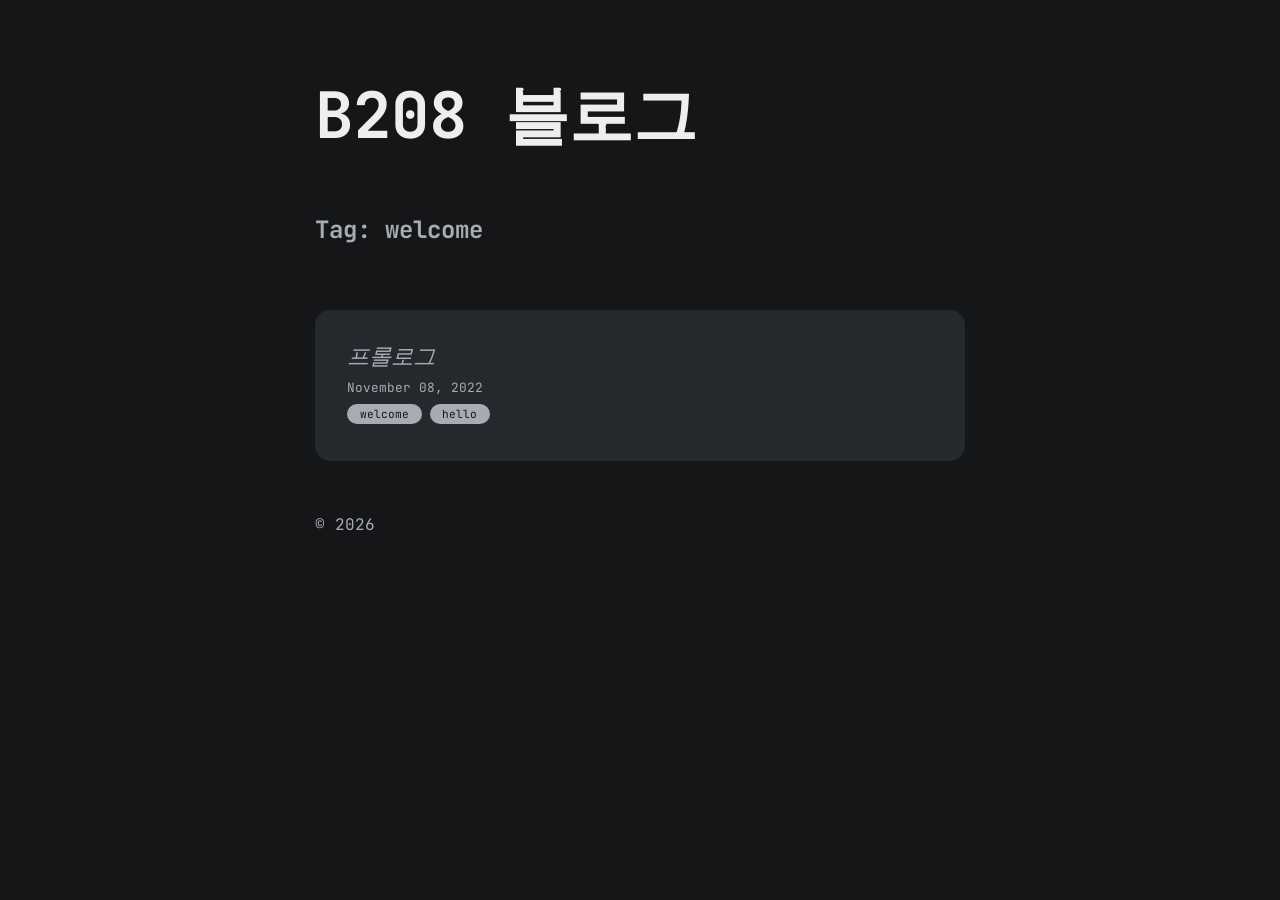
<file: tags/welcome/index.html>
<!DOCTYPE html><html lang="en"><head><meta charSet="utf-8"/><meta http-equiv="x-ua-compatible" content="ie=edge"/><meta name="viewport" content="width=device-width, initial-scale=1, shrink-to-fit=no"/><meta name="generator" content="Gatsby 4.24.8"/><meta data-react-helmet="true" name="description" content="매일매일 개발일지 쓰기"/><meta data-react-helmet="true" property="og:title" content="Tag: welcome"/><meta data-react-helmet="true" property="og:description" content="매일매일 개발일지 쓰기"/><meta data-react-helmet="true" property="og:type" content="website"/><meta data-react-helmet="true" name="twitter:card" content="summary"/><meta data-react-helmet="true" name="twitter:creator" content=""/><meta data-react-helmet="true" name="twitter:title" content="Tag: welcome"/><meta data-react-helmet="true" name="twitter:description" content="매일매일 개발일지 쓰기"/><style data-href="/styles.37b35eff0d92bd879b63.css" data-identity="gatsby-global-css">@import url(https://fonts.googleapis.com/css2?family=JetBrains+Mono:ital,wght@0,100;0,300;0,400;0,800;1,100;1,300;1,400;1,800&display=swap);#md-content a{border-bottom:1px solid cyan!important;color:cyan!important}.token.operator{background:transparent!important}.gatsby-highlight{margin:3rem 0!important;padding:.5rem!important}hr{border:none!important;border-top:2px dashed var(--white-2)!important;margin-bottom:1.75rem!important}.post-module--site-title--c30c9{color:var(--white-1);font-size:1.4rem;font-weight:bolder;line-height:110%}main{padding:3rem 0 4rem}.post-module--article--dab49{margin-bottom:3rem}.post-module--article-header--e2c55{margin-bottom:4rem}.post-module--article-title--8cd1a{font-size:2.4rem;line-height:140%;margin-bottom:.6rem}.post-module--article--dab49 .post-module--date--abd7d{display:block;font-size:.8rem}.post-module--tags--efd55{display:flex;flex-direction:row;flex-wrap:wrap;justify-content:flex-start}.post-module--tags--efd55 .post-module--tag--b2232{background:var(--white-2);border-radius:15px;color:var(--gray-4);cursor:pointer;display:block;font-size:.7rem;line-height:1.3rem;margin:0 .5rem 0 0;padding:0 .8rem}.post-module--content--924fc *{line-height:180%}.post-module--content--924fc p{margin:0 0 1.75rem;padding:0}.post-module--content--924fc h1{font-size:2rem}.post-module--content--924fc h2{font-size:1.8rem}.post-module--content--924fc h3{font-size:1.6rem}.post-module--content--924fc h4{font-size:1.4rem}.post-module--content--924fc h5{font-size:1.2rem}.post-module--content--924fc h6{font-size:1rem}.post-module--content--924fc h1,.post-module--content--924fc h2,.post-module--content--924fc h3,.post-module--content--924fc h4,.post-module--content--924fc h5,.post-module--content--924fc h6{margin:1.75rem 0}.post-module--content--924fc blockquote{border-left:.3rem solid var(--white-2);font-style:italic;font-weight:100;margin-bottom:1.75rem;padding-left:1.42188rem}.post-module--content--924fc strong{font-weight:700}.post-module--content--924fc ul{margin-bottom:1.75rem;margin-left:1rem}.post-module--content--924fc ol{margin-bottom:1.75rem;margin-left:1.75rem}.post-module--content--924fc ol * ol,.post-module--content--924fc ul * ul{margin-bottom:0;margin-left:1rem}.post-module--content--924fc table{border-collapse:collapse;margin:1rem 0;max-width:100%;width:100%}.post-module--content--924fc table th{background-color:var(--gray-3);border:1px solid var(--gray-5);color:var(--white-2)}.post-module--content--924fc table *{border:1px solid var(--gray-3);padding:.2rem}.post-module--content--924fc img{margin:1rem 0;max-width:100%}.post-module--content--924fc code,.post-module--content--924fc code *,.post-module--content--924fc pre,.post-module--content--924fc pre *{line-height:150%!important}@media screen and (max-width:750px){body{padding:1.5rem}}code[class*=language-],pre[class*=language-]{word-wrap:normal;background:#282a36;color:#f8f8f2;font-family:PT Mono,Consolas,Monaco,Andale Mono,Ubuntu Mono,monospace;font-size:16px;-webkit-hyphens:none;hyphens:none;line-height:24px;-o-tab-size:4;tab-size:4;text-align:left;text-shadow:none;white-space:pre;word-break:normal;word-spacing:normal}code[class*=language-] ::selection,code[class*=language-]::selection,pre[class*=language-] ::selection,pre[class*=language-]::selection{background-color:#bd93f9;text-shadow:none}pre[class*=language-]{background:#282a36;overflow:auto}:not(pre)>code[class*=language-]{background:#282a36;padding:2px 5px;white-space:normal}.namespace{opacity:.7}.token{color:#ff79c6}.token.plain-text{color:#f8f8f2}.token.cdata,.token.comment,.token.doctype{color:#6272a4}.token.boolean,.token.constant,.token.null,.token.number{color:#bd93f9}.token.entity,.token.operator,.token.prolog,.token.selector{color:#8be9fd}.token.attr-value,.token.function,.token.punctuation,.token.string,.token.tag,.token.url{color:#f1fa8c}.token.attr-name,.token.placeholder .token.atrule,.token.regex,.token.statement,.token.variable{color:#50fa7b}.token.char,.token.control .token.builtin,.token.deleted,.token.directive .token.namespace,.token.important,.token.keyword,.token.tag{color:#ff79c6}.token.class-name,.token.interpolation-punctuation,.token.property,.token.symbol,.token.unit{color:#ffb86c}.token.bold,.token.important{font-weight:700}.token.italic,.token.plain-text{font-style:italic}.token.entity{cursor:help}.language-css .token.function,.language-css .token.url{color:#50fa7b}.language-c .token.string,.language-cpp .token.string,.language-java .token.class-name,.language-java span.token.class-name,.language-markup .token.attr-value,.language-objectivec .token.property{color:#8be9fd}.language-objectivec .token.string{color:#50fa7b}.language-php .token.boolean,.language-php .token.keyword{color:#8be9fd}.language-php .token.function{color:#ff79c6}.language-ruby .token.symbol{color:#8be9fd}.language-ruby .token.class-name{color:#ffb86c}pre[class*=language-].line-numbers{counter-reset:linenumber;padding-left:15px;position:relative}pre[class*=language-].line-numbers>code{position:relative;white-space:inherit}.line-numbers .line-numbers-rows{border-right:1px solid #6272a4;font-size:16px;left:0;letter-spacing:-2px;pointer-events:none;position:absolute;top:0;-webkit-user-select:none;user-select:none}.line-numbers-rows>span{counter-increment:linenumber;display:block;pointer-events:none}.line-numbers-rows>span:before{border-bottom:1px solid #6272a4;color:hsla(60,30%,96%,.25);content:counter(linenumber);display:block;line-height:23px;min-width:40px;text-align:center}.line-numbers-rows>span:last-child:before{border-bottom:none;margin-bottom:1px}.gatsby-highlight{background-color:#282a36;overflow:auto}.gatsby-highlight pre[class*=language-]{background-color:transparent;float:left;margin:0;min-width:100%;overflow:initial;padding:0 0 0 55px}.gatsby-highlight-code-line{background-color:rgba(189,147,249,.25);border-left:3px solid #bd93f9;display:block;margin:0 -15px;padding:0 12px;position:relative;z-index:1}.gatsby-code-button-container{display:flex;justify-content:flex-end;pointer-events:none;position:relative;top:24px;z-index:200}.gatsby-code-button{background-color:#6272a4;color:#282a36;cursor:pointer;font-family:Roboto,Helvetica,Arial,sans-serif;font-size:16px;line-height:24px;padding:0 6px;pointer-events:auto}.gatsby-code-button:after{background-color:#bd93f9;color:#282a36;content:attr(data-tooltip);display:none;font-size:12px;position:absolute;visibility:hidden;white-space:nowrap}.gatsby-code-button[data-tooltip]:after{right:28px;top:0}.gatsby-code-button[data-tooltip]:focus:after,.gatsby-code-button[data-tooltip]:hover:after{-webkit-animation:fadeIn .25s;animation:fadeIn .25s;display:block;font-weight:100;padding:0 6px;visibility:visible;z-index:200}.gatsby-code-button-icon{fill:#282a36;height:16px;position:relative;top:2px;width:16px}@-webkit-keyframes fadeIn{0%{opacity:0}to{opacity:1}}@keyframes fadeIn{0%{opacity:0}to{opacity:1}}.gatsby-code-title{background-color:#1d1f27;border-bottom:1px solid #6272a4;color:hsla(60,30%,96%,.75);font-family:PT Mono,Consolas,Monaco,Andale Mono,Ubuntu Mono,monospace;font-size:18px;font-style:italic;font-weight:100;letter-spacing:-1px;line-height:24px;margin-bottom:0;position:relative;text-align:center;z-index:100}:root{--gray-1:#3f3f3f;--gray-2:#32353a;--gray-3:#25282c;--gray-4:#151618;--gray-5:#151618;--gray-6:#111;--white-1:#eee;--white-2:#a9abb3}*{-webkit-user-drag:none;-moz-window-dragging:none;-webkit-tap-highlight-color:transparent;font-family:inherit;margin:0;padding:0;text-decoration:none}* img{max-width:100%}body,html{background-color:var(--gray-6);background-color:var(--gray-5);color:var(--white-2);font-family:JetBrains Mono,monospace;line-height:2rem}header{padding:2rem 0 4rem}header .blog-module--site-title--10494{color:var(--white-1);font-size:4rem;font-weight:bolder;line-height:110%}main{margin:0 auto;max-width:650px;padding:3rem 0}.blog-module--bio--b0f79{align-items:center;display:flex;justify-content:flex-start}.blog-module--img-wrapper--ea69d img{border-radius:50%;max-width:100px}.blog-module--bio-wrapper--e3f86{margin-left:1rem}.blog-module--text-wrapper--4da65{font-weight:300;line-height:1.2rem}.blog-module--text-wrapper--4da65 a{border-bottom:1px solid cyan;color:cyan}.blog-module--text-wrapper--4da65 p{margin-bottom:1rem}.blog-module--social-wrapper--6028c{margin-top:1rem}.blog-module--social-wrapper--6028c a{display:inline-block;line-height:0;margin:0 .5rem 0 0;padding:0;width:25px}.blog-module--social-wrapper--6028c img{-webkit-filter:invert()!important;filter:invert()!important;height:100%;transition:all .2s ease-in-out;width:100%}.blog-module--social-wrapper--6028c img:hover{-webkit-transform:scale(1.2);transform:scale(1.2)}.blog-module--articles--b496b{display:grid;margin:4rem 0 3rem;row-gap:2rem}.blog-module--articles--b496b .blog-module--article--7ea7b{background:var(--gray-3);border-radius:15px;padding:2rem;transition:all .2s ease-in-out}.blog-module--articles--b496b .blog-module--article--7ea7b .blog-module--article-title--75525,.blog-module--articles--b496b .blog-module--article--7ea7b .blog-module--article-title--75525 a{color:var(--white-2);font-size:1.4rem;font-style:italic;font-weight:100;line-height:130%}.blog-module--articles--b496b .blog-module--article--7ea7b:hover{-webkit-transform:scale(1.05);transform:scale(1.05)}.blog-module--articles--b496b .blog-module--article--7ea7b .blog-module--date--8988c{display:block;font-size:.8rem}.blog-module--articles--b496b .blog-module--article--7ea7b .blog-module--tags--57a84{display:flex;flex-direction:row;flex-wrap:wrap;justify-content:flex-start}.blog-module--articles--b496b .blog-module--article--7ea7b .blog-module--tags--57a84 .blog-module--tag--4a981{background:var(--white-2);border-radius:15px;color:var(--gray-4);cursor:pointer;display:block;font-size:.7rem;line-height:1.3rem;margin:0 .5rem .3rem 0;padding:0 .8rem}@media screen and (max-width:750px){body{padding:1.5rem}header .blog-module--site-title--10494{font-size:3rem}}@media screen and (max-width:550px){header .blog-module--site-title--10494{font-size:3rem}.blog-module--articles--b496b{row-gap:1.2rem}}@media screen and (max-width:350px){.blog-module--img-wrapper--ea69d img{max-width:50px}.blog-module--bio--b0f79{align-items:flex-start}.blog-module--articles--b496b,main{margin:0;padding:0}main{padding-bottom:1rem}.blog-module--articles--b496b{margin:2rem 0 3rem;row-gap:1.2rem}header .blog-module--site-title--10494{font-size:2.4rem}.blog-module--article--7ea7b{padding:1.2rem}.blog-module--articles--b496b .blog-module--article--7ea7b .blog-module--article-title--75525,.blog-module--articles--b496b .blog-module--article--7ea7b .blog-module--article-title--75525 a{font-size:1rem}}</style><style>.gatsby-image-wrapper{position:relative;overflow:hidden}.gatsby-image-wrapper picture.object-fit-polyfill{position:static!important}.gatsby-image-wrapper img{bottom:0;height:100%;left:0;margin:0;max-width:none;padding:0;position:absolute;right:0;top:0;width:100%;object-fit:cover}.gatsby-image-wrapper [data-main-image]{opacity:0;transform:translateZ(0);transition:opacity .25s linear;will-change:opacity}.gatsby-image-wrapper-constrained{display:inline-block;vertical-align:top}</style><noscript><style>.gatsby-image-wrapper noscript [data-main-image]{opacity:1!important}.gatsby-image-wrapper [data-placeholder-image]{opacity:0!important}</style></noscript><script type="module">const e="undefined"!=typeof HTMLImageElement&&"loading"in HTMLImageElement.prototype;e&&document.body.addEventListener("load",(function(e){const t=e.target;if(void 0===t.dataset.mainImage)return;if(void 0===t.dataset.gatsbyImageSsr)return;let a=null,n=t;for(;null===a&&n;)void 0!==n.parentNode.dataset.gatsbyImageWrapper&&(a=n.parentNode),n=n.parentNode;const o=a.querySelector("[data-placeholder-image]"),r=new Image;r.src=t.currentSrc,r.decode().catch((()=>{})).then((()=>{t.style.opacity=1,o&&(o.style.opacity=0,o.style.transition="opacity 500ms linear")}))}),!0);</script><link rel="alternate" type="application/rss+xml" title="Gatsby Serial Programmer RSS Feed" href="/rss.xml"/><link rel="icon" href="/favicon-32x32.png?v=4a9773549091c227cd2eb82ccd9c5e3a" type="image/png"/><link rel="manifest" href="/manifest.webmanifest" crossorigin="anonymous"/><link rel="apple-touch-icon" sizes="48x48" href="/icons/icon-48x48.png?v=4a9773549091c227cd2eb82ccd9c5e3a"/><link rel="apple-touch-icon" sizes="72x72" href="/icons/icon-72x72.png?v=4a9773549091c227cd2eb82ccd9c5e3a"/><link rel="apple-touch-icon" sizes="96x96" href="/icons/icon-96x96.png?v=4a9773549091c227cd2eb82ccd9c5e3a"/><link rel="apple-touch-icon" sizes="144x144" href="/icons/icon-144x144.png?v=4a9773549091c227cd2eb82ccd9c5e3a"/><link rel="apple-touch-icon" sizes="192x192" href="/icons/icon-192x192.png?v=4a9773549091c227cd2eb82ccd9c5e3a"/><link rel="apple-touch-icon" sizes="256x256" href="/icons/icon-256x256.png?v=4a9773549091c227cd2eb82ccd9c5e3a"/><link rel="apple-touch-icon" sizes="384x384" href="/icons/icon-384x384.png?v=4a9773549091c227cd2eb82ccd9c5e3a"/><link rel="apple-touch-icon" sizes="512x512" href="/icons/icon-512x512.png?v=4a9773549091c227cd2eb82ccd9c5e3a"/><title data-react-helmet="true">Tag: welcome | B208 블로그</title></head><body><div id="___gatsby"><div style="outline:none" tabindex="-1" id="gatsby-focus-wrapper"><main><header><a class="blog-module--site-title--10494" href="/">B208 블로그</a></header><h2>Tag: <!-- -->welcome</h2><section class="blog-module--articles--b496b"><article class="blog-module--article--7ea7b"><h2 class="blog-module--article-title--75525"><a itemProp="url" href="/blog/1667910911415/">프롤로그</a></h2><small class="blog-module--date--8988c">November 08, 2022</small><div class="blog-module--tags--57a84"><a class="blog-module--tag--4a981" href="/tags/welcome">welcome</a><a class="blog-module--tag--4a981" href="/tags/hello">hello</a></div></article></section><footer><p>© <!-- -->2022</p></footer></main></div><div id="gatsby-announcer" style="position:absolute;top:0;width:1px;height:1px;padding:0;overflow:hidden;clip:rect(0, 0, 0, 0);white-space:nowrap;border:0" aria-live="assertive" aria-atomic="true"></div></div><script id="gatsby-script-loader">/*<![CDATA[*/window.pagePath="/tags/welcome/";window.___webpackCompilationHash="199fd07373c356fe8d55";/*]]>*/</script><script id="gatsby-chunk-mapping">/*<![CDATA[*/window.___chunkMapping={"polyfill":["/polyfill-7ecc1700f5778a9c303c.js"],"app":["/app-3ff692a0c76655007f37.js"],"component---src-pages-404-js":["/component---src-pages-404-js-677776363edfe05fdf6d.js"],"component---src-pages-index-js":["/component---src-pages-index-js-d4c0dc8c03884573bafe.js"],"component---src-templates-blog-post-js":["/component---src-templates-blog-post-js-00f12a05b5bb1ebef9c3.js"],"component---src-templates-tag-js":["/component---src-templates-tag-js-5a119e7c6f6afc10ad35.js"]};/*]]>*/</script><script src="/polyfill-7ecc1700f5778a9c303c.js" nomodule=""></script><script src="/app-3ff692a0c76655007f37.js" async=""></script><script src="/framework-bb45982fc890ccf46c14.js" async=""></script><script src="/webpack-runtime-233f423ecc5bc3dc8cd5.js" async=""></script></body></html>
</file>
